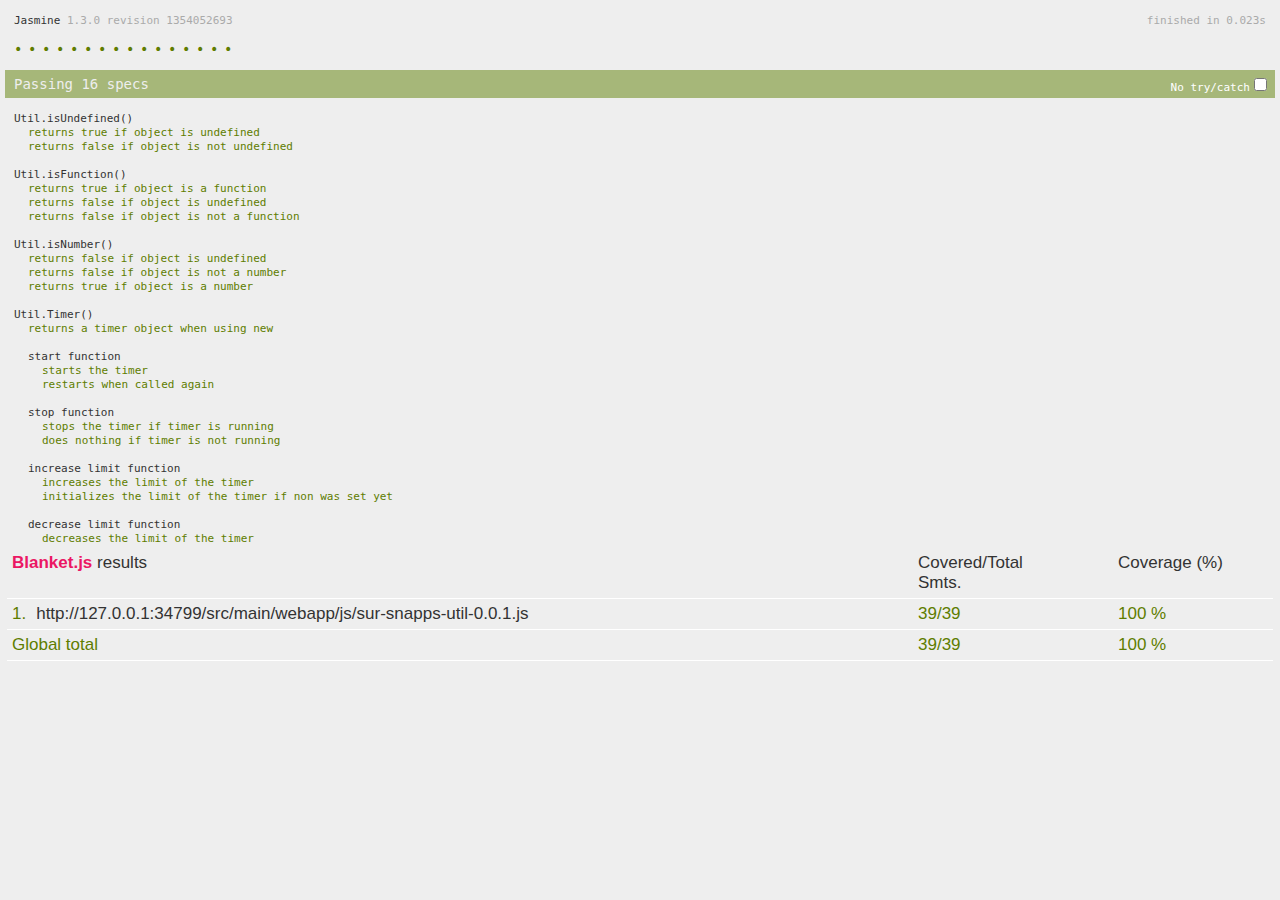
<file: src/main/webapp/unittests/SpecRunner.html>
<!DOCTYPE HTML PUBLIC "-//W3C//DTD HTML 4.01 Transitional//EN"
        "http://www.w3.org/TR/html4/loose.dtd">
<html>
<head>
    <title>Jasmine Spec Runner</title>

    <link rel="stylesheet" type="text/css" href="jasmine-1.3.0/jasmine.css">
    <script type="text/javascript" src="jasmine-1.3.0/jasmine.js"></script>
    <script type="text/javascript" src="jasmine-1.3.0/jasmine-html.js"></script>
    <script type="text/javascript" src="blanket/blanket-1.1.5.min.js"></script>
    <script type="text/javascript" src="blanket/jasmine-blanket.js"></script>

    <!-- include source files here... -->
    <script type="text/javascript" src="../js/sur-snapps-core-0.0.1.js"></script>
    <script type="text/javascript" src="../js/sur-snapps-util-0.0.1.js" data-cover></script>

    <!-- include spec files here... -->
    <script type="text/javascript" src="spec/sur-snapps-util-spec.js"></script>

    <script type="text/javascript">
        (function () {
            var jasmineEnv = jasmine.getEnv();
            jasmineEnv.updateInterval = 1000;

            var htmlReporter = new jasmine.HtmlReporter();

            jasmineEnv.addReporter(htmlReporter);

            jasmineEnv.specFilter = function (spec) {
                return htmlReporter.specFilter(spec);
            };

            var currentWindowOnload = window.onload;

            window.onload = function () {
                if (currentWindowOnload) {
                    currentWindowOnload();
                }
                execJasmine();
            };

            function execJasmine() {
                jasmineEnv.execute();
            }

        })();
    </script>

</head>

<body>
</body>
</html>
</file>
<file: src/main/webapp/unittests/jasmine-1.3.0/jasmine.css>
body {
    background-color: #eeeeee;
    padding: 0;
    margin: 5px;
    overflow-y: scroll;
}

#HTMLReporter {
    font-size: 11px;
    font-family: Monaco, "Lucida Console", monospace;
    line-height: 14px;
    color: #333333;
}

#HTMLReporter a {
    text-decoration: none;
}

#HTMLReporter a:hover {
    text-decoration: underline;
}

#HTMLReporter p, #HTMLReporter h1, #HTMLReporter h2, #HTMLReporter h3, #HTMLReporter h4, #HTMLReporter h5, #HTMLReporter h6 {
    margin: 0;
    line-height: 14px;
}

#HTMLReporter .banner, #HTMLReporter .symbolSummary, #HTMLReporter .summary, #HTMLReporter .resultMessage, #HTMLReporter .specDetail .description, #HTMLReporter .alert .bar, #HTMLReporter .stackTrace {
    padding-left: 9px;
    padding-right: 9px;
}

#HTMLReporter #jasmine_content {
    position: fixed;
    right: 100%;
}

#HTMLReporter .version {
    color: #aaaaaa;
}

#HTMLReporter .banner {
    margin-top: 14px;
}

#HTMLReporter .duration {
    color: #aaaaaa;
    float: right;
}

#HTMLReporter .symbolSummary {
    overflow: hidden;
    *zoom: 1;
    margin: 14px 0;
}

#HTMLReporter .symbolSummary li {
    display: block;
    float: left;
    height: 7px;
    width: 14px;
    margin-bottom: 7px;
    font-size: 16px;
}

#HTMLReporter .symbolSummary li.passed {
    font-size: 14px;
}

#HTMLReporter .symbolSummary li.passed:before {
    color: #5e7d00;
    content: "\02022";
}

#HTMLReporter .symbolSummary li.failed {
    line-height: 9px;
}

#HTMLReporter .symbolSummary li.failed:before {
    color: #b03911;
    content: "x";
    font-weight: bold;
    margin-left: -1px;
}

#HTMLReporter .symbolSummary li.skipped {
    font-size: 14px;
}

#HTMLReporter .symbolSummary li.skipped:before {
    color: #bababa;
    content: "\02022";
}

#HTMLReporter .symbolSummary li.pending {
    line-height: 11px;
}

#HTMLReporter .symbolSummary li.pending:before {
    color: #aaaaaa;
    content: "-";
}

#HTMLReporter .exceptions {
    color: #fff;
    float: right;
    margin-top: 5px;
    margin-right: 5px;
}

#HTMLReporter .bar {
    line-height: 28px;
    font-size: 14px;
    display: block;
    color: #eee;
}

#HTMLReporter .runningAlert {
    background-color: #666666;
}

#HTMLReporter .skippedAlert {
    background-color: #aaaaaa;
}

#HTMLReporter .skippedAlert:first-child {
    background-color: #333333;
}

#HTMLReporter .skippedAlert:hover {
    text-decoration: none;
    color: white;
    text-decoration: underline;
}

#HTMLReporter .passingAlert {
    background-color: #a6b779;
}

#HTMLReporter .passingAlert:first-child {
    background-color: #5e7d00;
}

#HTMLReporter .failingAlert {
    background-color: #cf867e;
}

#HTMLReporter .failingAlert:first-child {
    background-color: #b03911;
}

#HTMLReporter .results {
    margin-top: 14px;
}

#HTMLReporter #details {
    display: none;
}

#HTMLReporter .resultsMenu, #HTMLReporter .resultsMenu a {
    background-color: #fff;
    color: #333333;
}

#HTMLReporter.showDetails .summaryMenuItem {
    font-weight: normal;
    text-decoration: inherit;
}

#HTMLReporter.showDetails .summaryMenuItem:hover {
    text-decoration: underline;
}

#HTMLReporter.showDetails .detailsMenuItem {
    font-weight: bold;
    text-decoration: underline;
}

#HTMLReporter.showDetails .summary {
    display: none;
}

#HTMLReporter.showDetails #details {
    display: block;
}

#HTMLReporter .summaryMenuItem {
    font-weight: bold;
    text-decoration: underline;
}

#HTMLReporter .summary {
    margin-top: 14px;
}

#HTMLReporter .summary .suite .suite, #HTMLReporter .summary .specSummary {
    margin-left: 14px;
}

#HTMLReporter .summary .specSummary.passed a {
    color: #5e7d00;
}

#HTMLReporter .summary .specSummary.failed a {
    color: #b03911;
}

#HTMLReporter .description + .suite {
    margin-top: 0;
}

#HTMLReporter .suite {
    margin-top: 14px;
}

#HTMLReporter .suite a {
    color: #333333;
}

#HTMLReporter #details .specDetail {
    margin-bottom: 28px;
}

#HTMLReporter #details .specDetail .description {
    display: block;
    color: white;
    background-color: #b03911;
}

#HTMLReporter .resultMessage {
    padding-top: 14px;
    color: #333333;
}

#HTMLReporter .resultMessage span.result {
    display: block;
}

#HTMLReporter .stackTrace {
    margin: 5px 0 0 0;
    max-height: 224px;
    overflow: auto;
    line-height: 18px;
    color: #666666;
    border: 1px solid #ddd;
    background: white;
    white-space: pre;
}

#TrivialReporter {
    padding: 8px 13px;
    position: absolute;
    top: 0;
    bottom: 0;
    left: 0;
    right: 0;
    overflow-y: scroll;
    background-color: white;
    font-family: "Helvetica Neue Light", "Lucida Grande", "Calibri", "Arial", sans-serif; /*.resultMessage {*/
    /*white-space: pre;*/
    /*}*/
}

#TrivialReporter a:visited, #TrivialReporter a {
    color: #303;
}

#TrivialReporter a:hover, #TrivialReporter a:active {
    color: blue;
}

#TrivialReporter .run_spec {
    float: right;
    padding-right: 5px;
    font-size: .8em;
    text-decoration: none;
}

#TrivialReporter .banner {
    color: #303;
    background-color: #fef;
    padding: 5px;
}

#TrivialReporter .logo {
    float: left;
    font-size: 1.1em;
    padding-left: 5px;
}

#TrivialReporter .logo .version {
    font-size: .6em;
    padding-left: 1em;
}

#TrivialReporter .runner.running {
    background-color: yellow;
}

#TrivialReporter .options {
    text-align: right;
    font-size: .8em;
}

#TrivialReporter .suite {
    border: 1px outset gray;
    margin: 5px 0;
    padding-left: 1em;
}

#TrivialReporter .suite .suite {
    margin: 5px;
}

#TrivialReporter .suite.passed {
    background-color: #dfd;
}

#TrivialReporter .suite.failed {
    background-color: #fdd;
}

#TrivialReporter .spec {
    margin: 5px;
    padding-left: 1em;
    clear: both;
}

#TrivialReporter .spec.failed, #TrivialReporter .spec.passed, #TrivialReporter .spec.skipped {
    padding-bottom: 5px;
    border: 1px solid gray;
}

#TrivialReporter .spec.failed {
    background-color: #fbb;
    border-color: red;
}

#TrivialReporter .spec.passed {
    background-color: #bfb;
    border-color: green;
}

#TrivialReporter .spec.skipped {
    background-color: #bbb;
}

#TrivialReporter .messages {
    border-left: 1px dashed gray;
    padding-left: 1em;
    padding-right: 1em;
}

#TrivialReporter .passed {
    background-color: #cfc;
    display: none;
}

#TrivialReporter .failed {
    background-color: #fbb;
}

#TrivialReporter .skipped {
    color: #777;
    background-color: #eee;
    display: none;
}

#TrivialReporter .resultMessage span.result {
    display: block;
    line-height: 2em;
    color: black;
}

#TrivialReporter .resultMessage .mismatch {
    color: black;
}

#TrivialReporter .stackTrace {
    white-space: pre;
    font-size: .8em;
    margin-left: 10px;
    max-height: 5em;
    overflow: auto;
    border: 1px inset red;
    padding: 1em;
    background: #eef;
}

#TrivialReporter .finished-at {
    padding-left: 1em;
    font-size: .6em;
}

#TrivialReporter.show-passed .passed, #TrivialReporter.show-skipped .skipped {
    display: block;
}

#TrivialReporter #jasmine_content {
    position: fixed;
    right: 100%;
}

#TrivialReporter .runner {
    border: 1px solid gray;
    display: block;
    margin: 5px 0;
    padding: 2px 0 2px 10px;
}
</file>
